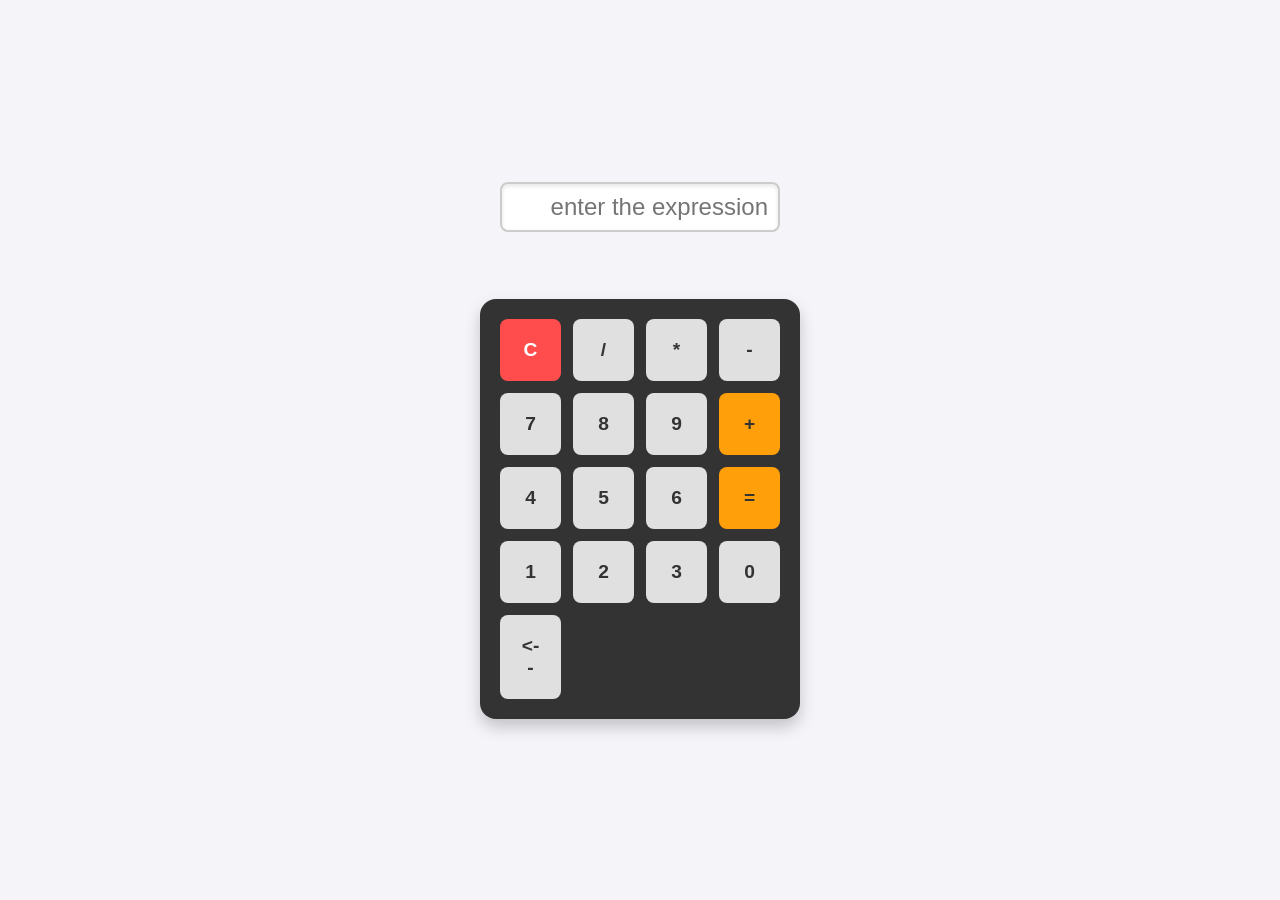
<file: easy/calculator-easy/index.html>
<!DOCTYPE html>
<html lang="en">
<head>
    <meta charset="UTF-8">
    <meta name="viewport" content="width=device-width, initial-scale=1.0">
    <title>CALCULATOR</title>
    <script src="script.js" defer></script>

    <link rel="stylesheet" href="style.css">
</head> 
<body>
    <input type ="text" placeholder="enter the expression" id="inp1">
    <p id="result"></p>
    <br>
    <div class="calculator">
        
  <div class="buttons">
    <button class="clear" onclick="clearDisplay()">C</button>
    <button onclick="appendValue(' / ')">/</button>
    <button onclick="appendValue(' * ')">*</button>
    <button onclick="appendValue(' - ')">-</button>
    
    <button onclick="appendValue('7')">7</button>
    <button onclick="appendValue('8')">8</button>
    <button onclick="appendValue('9')">9</button>
    <button class="operator" onclick="appendValue(' + ')">+</button>
    
    <button onclick="appendValue('4')">4</button>
    <button onclick="appendValue('5')">5</button>
    <button onclick="appendValue('6')">6</button>
    <button class="operator" onclick="calculate()">=</button>
    
    <button onclick="appendValue('1')">1</button>
    <button onclick="appendValue('2')">2</button>
    <button onclick="appendValue('3')">3</button>
    <button onclick="appendValue('0')">0</button>
    <button onclick="slicea()" id="slice"><--</button>
    
  </div>
</div>

</body>
</html>
</file>
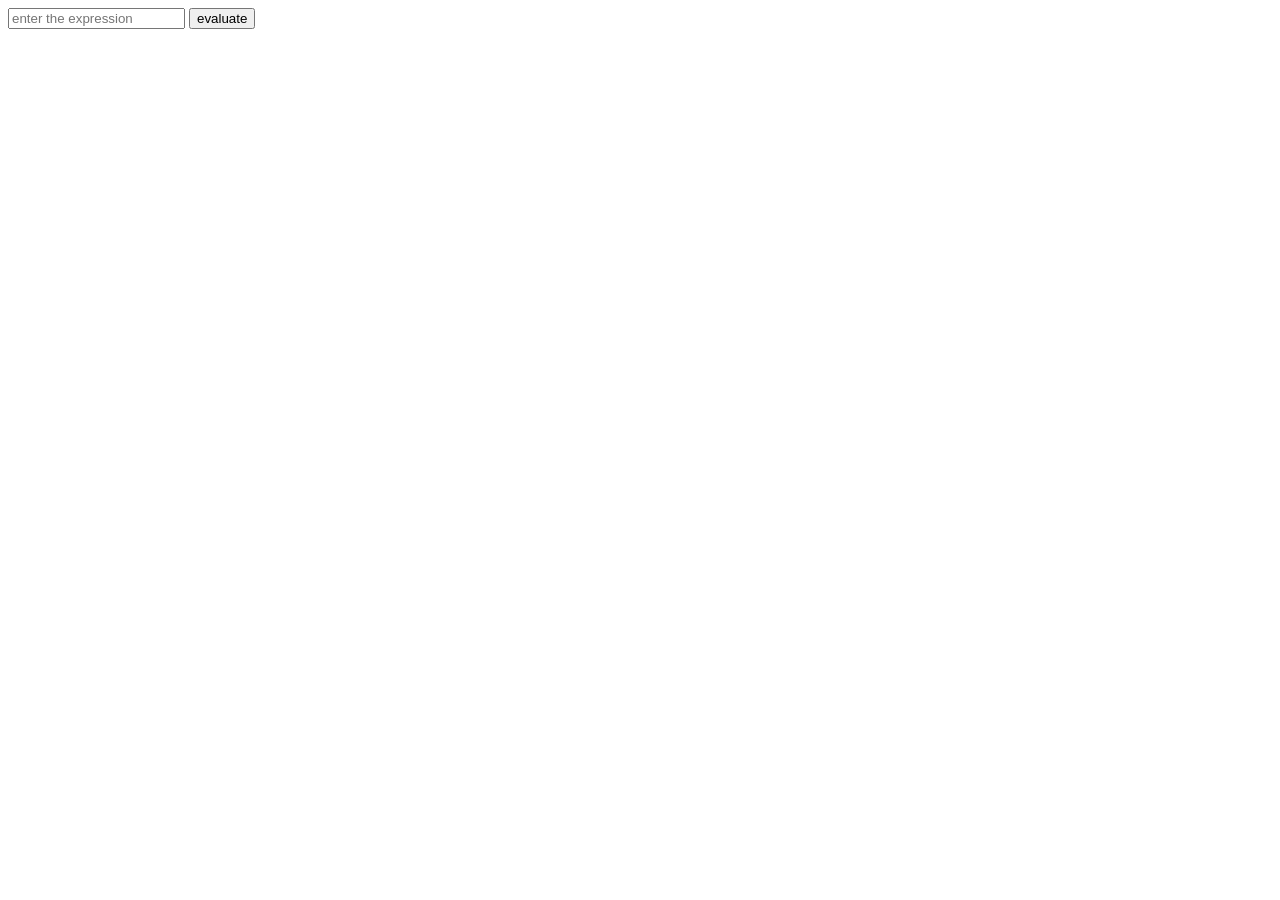
<file: easy/calculator-own-parser/index.html>
<!DOCTYPE html>
<html lang="en">
<head>
    <meta charset="UTF-8">
    <meta name="viewport" content="width=device-width, initial-scale=1.0">
    <title>Document</title>
</head>
<body>
    <input id = "input"  placeholder="enter the expression">
    <button  onclick=calculate()> evaluate</button>

    <script>
         function calculate(){
            let mexp = document.getElementById("input").value
            let result = extract(mexp)
            alert(result)
            //result code
         }

         function extract(exp){
            let tokens =  exp.match(/\d+(\.\d+)?|[+\/*-]/g)
            const operators = [];
            const values = []
            function applyop(){
              let b = values.pop()
              let a  = values.pop()
              let op = operators.pop()
                switch(op)
                {
                    case "+":
                     values.push(a + b);
                     break;
                    case '-':
                        values.push(a - b);
                        break;
                    case '*':
                        values.push(a * b);
                        break;
                    case '/':
                        values.push(a / b);
                        break;
                }

                    
                }

         function precedence(op){
          if (op === '+' || op === '-')return 1
          if (op === '*' || op === '/')return 2 


         }


         for(let token of tokens)
         {
            if(!isNaN(token)){
                values.push(Number(token));

            }else {
             while (  operators.length && precedence(operators[operators.length-1]) >= precedence(token))
            {
                applyop()
            
            
            }
            operators.push(token)
        }
         }
          while (operators.length) {
                applyop();
            }

            return values[0];
        }
    </script>

</body>
</html>
</file>
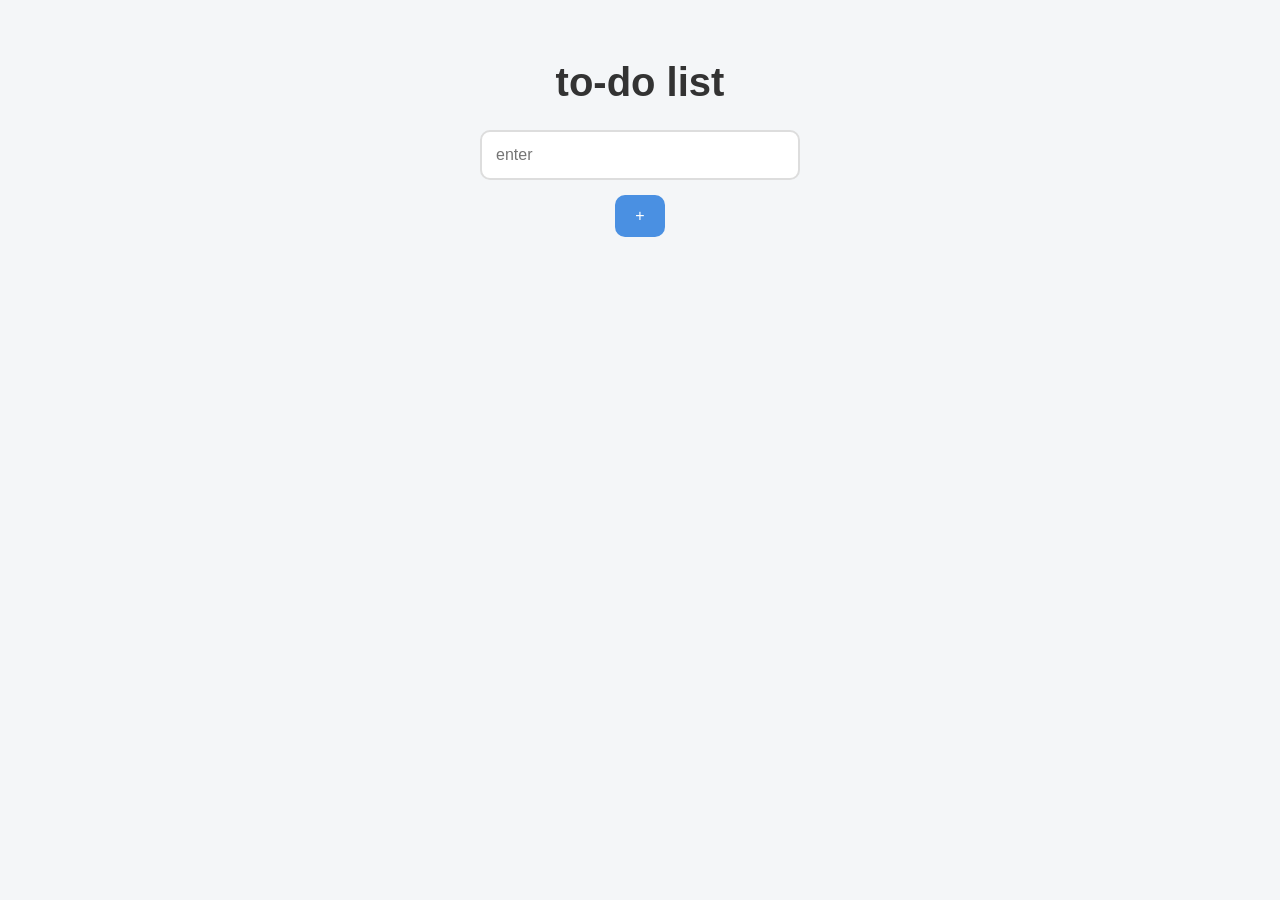
<file: easy/todolist/index.html>
<!DOCTYPE html>
<html lang="en">
<head>
    <meta charset="UTF-8">
    <meta name="viewport" content="width=device-width, initial-scale=1.0">
    <title>to-do list</title>
    <link rel = "stylesheet" href="style.css">
    <script src="script.js" defer></script>
</head>
<body>
    <h1>to-do list</h1>
    
     <input type = "text" placeholder="enter" id="inp1">
     <button onclick=additem()>+</button>
     
     
     <ul id = "listitems">


     </ul>
     
</body>
</html>
</file>
<file: easy/calculator-easy/style.css>
/* Reset defaults and centre the content */
body {
  font-family: Arial, sans-serif;
  background-color: #f4f4f9;
  display: flex;
  flex-direction: column;
  align-items: center;
  justify-content: center;
  min-height: 100vh;
  margin: 0;
}

/* Style the text input field */
#inp1 {
  width: 280px;
  height: 50px;
  font-size: 1.5rem;
  text-align: right;
  padding: 5px 10px;
  border: 2px solid #ccc;
  border-radius: 8px;
  box-shadow: inset 0 2px 4px rgba(0, 0, 0, 0.1);
  box-sizing: border-box;
}

/* Style the live result text preview */
#result {
  font-size: 1.2rem;
  color: #666;
  margin: 5px 0 20px 0;
  min-height: 1.5rem; /* Prevents layout shifting when empty */
}

/* Calculator container wrapper */
.calculator {
  background-color: #333;
  padding: 20px;
  border-radius: 16px;
  box-shadow: 0 8px 16px rgba(0, 0, 0, 0.2);
}

/* Create a 4-column grid layout for buttons */
.buttons {
  display: grid;
  grid-template-columns: repeat(4, 1fr);
  gap: 12px;
  width: 280px;
}

/* Base style for all buttons */
button {
  padding: 20px;
  font-size: 1.2rem;
  font-weight: bold;
  border: none;
  border-radius: 8px;
  background-color: #e0e0e0;
  color: #333;
  cursor: pointer;
  transition: background-color 0.2s ease, transform 0.1s ease;
}

/* Add a hover feedback effect */
button:hover {
  background-color: #d5d5d5;
}

/* Add a click feedback effect */
button:active {
  transform: scale(0.95);
}

/* Specific styling for the clear 'C' button */
button.clear {
  background-color: #ff4d4d;
  color: white;
}

button.clear:hover {
  background-color: #ff3333;
}

/* Specific styling for math operator buttons and the '=' button */
button.operator, button[onclick="calculate()"] {
  background-color: #ff9f0a;S
}

button.operator:hover, button[onclick="calculate()"]:hover {
  background-color: #e08b00;
}
</file>
<file: easy/todolist/style.css>
/* Reset */
* {
    margin: 0;
    padding: 0;
    box-sizing: border-box;
}

body {
    font-family: Arial, sans-serif;
    background: #f4f6f8;
    display: flex;
    flex-direction: column;
    align-items: center;
    min-height: 100vh;
    padding-top: 60px;
}

h1 {
    color: #333;
    margin-bottom: 25px;
    font-size: 2.5rem;
}

input {
    width: 320px;
    padding: 14px;
    border: 2px solid #ddd;
    border-radius: 10px;
    outline: none;
    font-size: 16px;
    transition: 0.3s;
}

input:focus {
    border-color: #4a90e2;
}

body > button {
    margin-top: 15px;
    padding: 12px 20px;
    background: #4a90e2;
    color: white;
    border: none;
    border-radius: 10px;
    cursor: pointer;
    font-size: 16px;
    transition: 0.3s;
}

body > button:hover {
    background: #357abd;
}

ul {
    margin-top: 30px;
    width: 400px;
    list-style: none;
}

li {
    background: white;
    padding: 15px 20px;
    margin-bottom: 15px;
    border-radius: 12px;
    display: flex;
    justify-content: space-between;
    align-items: center;
    box-shadow: 0 4px 12px rgba(0,0,0,0.1);
    word-break: break-word;
}

li button {
    background: #ff4d4d;
    color: white;
    border: none;
    padding: 8px 14px;
    border-radius: 8px;
    cursor: pointer;
    transition: 0.3s;
}

li button:hover {
    background: #d93636;
}

@media (max-width: 500px) {
    input,
    ul {
        width: 90%;
    }

    li {
        flex-direction: column;
        gap: 12px;
        align-items: flex-start;
    }

    li button {
        align-self: flex-end;
    }
}
</file>
